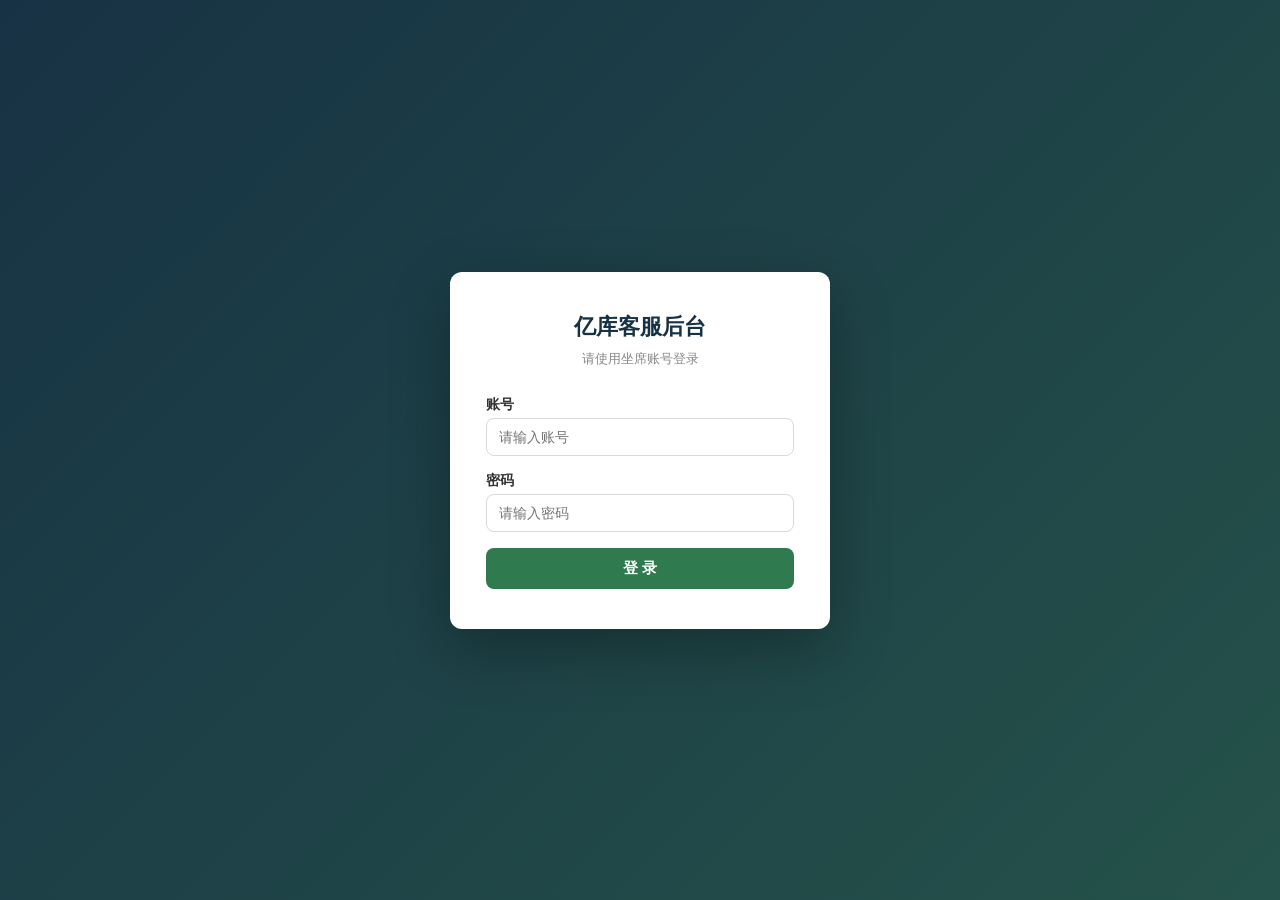
<file: guanwang/agent.html>
<!DOCTYPE html>
<html lang="zh-CN">
<head>
<meta charset="UTF-8">
<meta name="viewport" content="width=device-width, initial-scale=1.0">
<title>亿库客服坐席后台</title>
<style>
*{margin:0;padding:0;box-sizing:border-box}
body{font-family:-apple-system,BlinkMacSystemFont,"PingFang SC","Microsoft YaHei",sans-serif;background:#f0f2f5;color:#1a1a1a}

/* 登录页 */
.login-wrap{display:flex;justify-content:center;align-items:center;min-height:100vh;background:linear-gradient(135deg,#173244,#25524a)}
.login-card{background:#fff;border-radius:12px;padding:40px 36px;width:380px;box-shadow:0 20px 60px rgba(0,0,0,0.3)}
.login-card h1{font-size:22px;text-align:center;margin-bottom:8px;color:#173244}
.login-card p{text-align:center;color:#888;font-size:13px;margin-bottom:28px}
.login-card label{display:block;font-size:14px;font-weight:600;margin-bottom:4px;color:#333}
.login-card input{width:100%;padding:10px 12px;border:1px solid #d9d9d9;border-radius:8px;font-size:14px;margin-bottom:16px;outline:none}
.login-card input:focus{border-color:#2f7a4f}
.login-card button{width:100%;padding:11px;border:none;border-radius:8px;background:#2f7a4f;color:#fff;font-size:15px;font-weight:600;cursor:pointer}
.login-card button:hover{background:#1d5f3b}
.login-error{color:#e74c3c;font-size:13px;text-align:center;margin-top:10px;display:none}

/* 主界面 */
.app-wrap{display:flex;height:100vh;display:none}
.sidebar{width:280px;background:#fff;border-right:1px solid #e8e8e8;display:flex;flex-direction:column;flex-shrink:0}
.sidebar-head{padding:14px 16px;border-bottom:1px solid #e8e8e8;font-size:14px;font-weight:700;color:#173244;display:flex;justify-content:space-between;align-items:center}
.sidebar-tabs{display:flex;border-bottom:1px solid #e8e8e8}
.sidebar-tab{flex:1;padding:10px 0;text-align:center;font-size:13px;cursor:pointer;border-bottom:2px solid transparent;color:#888;background:none}
.sidebar-tab.active{border-bottom-color:#2f7a4f;color:#2f7a4f;font-weight:600}
.sidebar-tab .badge{background:#e74c3c;color:#fff;border-radius:10px;padding:1px 7px;font-size:11px;margin-left:4px}
.sidebar-list{flex:1;overflow-y:auto}
.sidebar-item{padding:12px 16px;border-bottom:1px solid #f5f5f5;cursor:pointer;display:flex;align-items:center;gap:8px}
.sidebar-item:hover{background:#f9fafb}
.sidebar-item.active{background:#eef4ef;border-left:3px solid #2f7a4f}
.sidebar-item .name{font-size:14px;font-weight:600;display:flex;align-items:center;gap:6px}
.sidebar-item .name .reg-badge{font-size:10px;background:#e8f5e9;color:#2f7a4f;padding:1px 6px;border-radius:8px}
.sidebar-item .preview{font-size:12px;color:#999;margin-top:3px}
.sidebar-item .meta{font-size:11px;color:#bbb;margin-top:2px;display:flex;gap:12px}
.sidebar-foot{padding:12px 16px;border-top:1px solid #e8e8e8;display:flex;justify-content:space-between;align-items:center;font-size:13px;color:#666}
.sidebar-foot button{padding:4px 12px;border:1px solid #d9d9d9;border-radius:6px;background:#fff;cursor:pointer;font-size:12px}
.sidebar-foot button:hover{background:#f5f5f5}
.sidebar-foot .dot{width:8px;height:8px;border-radius:50%;display:inline-block;margin-right:4px}
.sidebar-foot .dot.online{background:#2f7a4f}
.sidebar-foot .dot.offline{background:#e74c3c}

/* 接管队列条目 */
.handoff-item{padding:12px 16px;border-bottom:1px solid #f5f5f5;cursor:pointer;border-left:3px solid #e74c3c}
.handoff-item:hover{background:#fff5f5}
.handoff-item .h-reason{font-size:13px;font-weight:600;color:#c0392b}
.handoff-item .h-user{font-size:12px;color:#666;margin-top:2px}
.handoff-item .h-time{font-size:11px;color:#bbb;margin-top:2px}
.handoff-item .h-join-btn{padding:4px 14px;border:none;border-radius:4px;background:#e74c3c;color:#fff;font-size:12px;cursor:pointer;margin-top:6px}
.handoff-item .h-join-btn:hover{background:#c0392b}

/* 聊天区域 */
.main-area{flex:1;display:flex;flex-direction:column}
.main-empty{flex:1;display:flex;align-items:center;justify-content:center;color:#bbb;font-size:15px;text-align:center;padding:40px}
.main-chat{flex:1;display:flex;flex-direction:column;display:none}
.chat-header{padding:12px 16px;background:#fff;border-bottom:1px solid #e8e8e8;display:flex;justify-content:space-between;align-items:center}
.chat-header .title{font-size:14px;font-weight:600}
.chat-header .actions{display:flex;gap:6px}
.chat-header .actions button{padding:4px 12px;border:1px solid #d9d9d9;border-radius:6px;background:#fff;font-size:12px;cursor:pointer}
.chat-header .actions button.primary{background:#2f7a4f;color:#fff;border-color:#2f7a4f}
.chat-header .actions button.danger{background:#e74c3c;color:#fff;border-color:#e74c3c}
.chat-msgs{flex:1;overflow-y:auto;padding:12px 16px;background:#f6f8f7}
.chat-msg{margin-bottom:12px}
.chat-msg>div{display:inline-block;max-width:80%}
.chat-msg.user{text-align:right}
.chat-msg.user>div{text-align:left}
.chat-msg.system{text-align:center}
.chat-msg .time{font-size:11px;color:#999;margin-bottom:2px}
.chat-msg .bubble{display:inline-block;padding:10px 14px;border-radius:12px;font-size:14px;line-height:1.6;word-break:break-word}
.chat-msg.user .bubble{background:#2f7a4f;color:#fff}
.chat-msg.agent .bubble{background:#fff;border:1px solid #2f7a4f;color:#1a4e33}
.chat-msg.ai .bubble{background:#fff;border:1px solid #eee}
.chat-msg.system .bubble{background:none;color:#bbb;font-size:12px;padding:4px}
.chat-input-area{padding:12px 16px;background:#fff;border-top:1px solid #e8e8e8;display:flex;gap:8px;align-items:center}
.chat-input-area input{flex:1;padding:10px 14px;border:1px solid #d9d9d9;border-radius:8px;font-size:14px;outline:none}
.chat-input-area input:focus{border-color:#2f7a4f}
.chat-input-area button{padding:10px 18px;border:none;border-radius:8px;background:#2f7a4f;color:#fff;font-size:14px;font-weight:600;cursor:pointer}
.chat-input-area button:hover{background:#1d5f3b}
.emoji-panel{position:absolute;bottom:60px;right:16px;background:#fff;border:1px solid #e0e0e0;border-radius:12px;padding:8px;box-shadow:0 8px 24px rgba(0,0,0,0.12);z-index:100;width:320px;max-height:260px;overflow-y:auto;display:none}
.emoji-grid{display:grid;grid-template-columns:repeat(10,1fr);gap:4px}
.emoji-grid span{cursor:pointer;font-size:18px;padding:4px;text-align:center;border-radius:4px}
.emoji-grid span:hover{background:#f0f0f0}

/* 通知 */
.notify-toast{position:fixed;top:16px;right:16px;background:#2f7a4f;color:#fff;padding:12px 20px;border-radius:8px;font-size:14px;z-index:999;display:none;box-shadow:0 8px 24px rgba(0,0,0,0.2)}
</style>
</head>
<body>

<!-- 登录 -->
<div class="login-wrap" id="loginPage">
  <div class="login-card">
    <h1>亿库客服后台</h1>
    <p>请使用坐席账号登录</p>
    <label>账号</label>
    <input id="loginUsername" type="text" placeholder="请输入账号" autocomplete="username">
    <label>密码</label>
    <input id="loginPassword" type="password" placeholder="请输入密码" autocomplete="current-password" onkeydown="if(event.key==='Enter')doLogin()">
    <button onclick="doLogin()">登 录</button>
    <div class="login-error" id="loginError">账号或密码错误</div>
  </div>
</div>

<!-- 主界面 -->
<div class="app-wrap" id="appPage">
  <div class="sidebar">
    <div class="sidebar-tabs">
      <button class="sidebar-tab active" onclick="switchTab('chat')">会话</button>
      <button class="sidebar-tab" onclick="switchTab('handoff')" id="handoffTab">待接入<span class="badge" id="handoffBadge" style="display:none">0</span></button>
    </div>
    <div class="sidebar-list" id="sidebarList"></div>
    <div class="sidebar-foot">
      <span><span class="dot online"></span><span id="agentName">管理员</span></span>
      <button onclick="doLogout()">退出</button>
    </div>
  </div>

  <div class="main-area">
    <div class="main-empty" id="mainEmpty">👈 选择会话或待接入工单</div>
    <div class="main-chat" id="mainChat">
      <div class="chat-header">
        <span class="title" id="chatTitle">会话</span>
        <span class="actions" id="chatActions"></span>
      </div>
      <div class="chat-msgs" id="chatMsgs"></div>
      <div class="chat-input-area" id="chatInputArea">
        <button onclick="toggleEmoji()" style="background:none;border:none;font-size:20px;cursor:pointer;flex-shrink:0">😊</button>
        <label id="agentImgBtn" title="发送图片" style="cursor:pointer;font-size:16px;flex-shrink:0;padding:2px 4px;border-radius:6px;border:1px solid transparent;background:none;line-height:1">+<input type="file" accept="image/*" style="display:none" id="agentImgInput"></label>
        <input id="chatInput" type="text" placeholder="输入回复..." onkeydown="if(event.key==='Enter')sendReply()">
        <button onclick="sendReply()">发送</button>
      </div>
    </div>
  </div>
</div>

<!-- emoji -->
<div class="emoji-panel" id="emojiPanel"><div class="emoji-grid" id="emojiGrid"></div></div>
<div class="notify-toast" id="notifyToast"></div>

<script>
var TOKEN='', AGENT_NAME='', currentTab='chat', currentHandoff='', currentConvId='';
var selectedImage=null, selectedImageName='';
var EMOJIS=['😀','😃','😄','😁','😅','😂','🤣','😊','😇','🙂','😉','😌','😍','🥰','😘','😋','😛','😝','🤪','😎','🤩','🥳','👍','👎','👏','🙌','💪','🤝','👌','✌️','❤️','🧡','💛','💚','💙','💜','🖤','🤍','💔','🔥','⭐','🌟','✨','💫','🎉','🎊','🎈','🎂','🎁','🏆','✅','❌','❓','❗','⚠️','💯','🔴','🟢','🔵','🙏','🤔','😷','🤒','💊','🏠','🏢','🏥','🏨','📞','📱','💻'];

// ====== Emoji ======
document.getElementById('emojiGrid').innerHTML = EMOJIS.map(function(e){return '<span onclick="insertEmoji(\''+e+'\')">'+e+'</span>'}).join('');

function toggleEmoji(){var p=document.getElementById('emojiPanel');p.style.display=p.style.display==='block'?'none':'block'}
function insertEmoji(e){var inp=document.getElementById('chatInput');var s=inp.selectionStart||inp.value.length;inp.value=inp.value.substring(0,s)+e+inp.value.substring(s);inp.selectionStart=inp.selectionEnd=s+e.length;inp.focus();document.getElementById('emojiPanel').style.display='none'}
document.addEventListener('click',function(ev){var p=document.getElementById('emojiPanel');if(p.style.display==='block'&&!p.contains(ev.target)&&ev.target.onclick!==toggleEmoji)p.style.display='none'});

// ====== 图片上传 ======
document.getElementById('agentImgInput').addEventListener('change',function(){
  var f=this.files[0];if(!f)return;
  if(!['image/png','image/jpeg','image/webp'].includes(f.type)){alert('仅支持 PNG/JPG/WebP');return}
  if(f.size>10*1024*1024){alert('图片不能超过10MB');return}
  var r=new FileReader();
  r.onload=function(){selectedImage=r.result;selectedImageName=f.name;
    var btn=document.getElementById('agentImgBtn');btn.style.background='#e8f5e9';btn.style.borderColor='#2f7a4f'}
  r.readAsDataURL(f);
});

// ====== 通知 ======
function notify(msg){var t=document.getElementById('notifyToast');t.textContent=msg;t.style.display='block';setTimeout(function(){t.style.display='none'},4000)}

// ====== 登录 ======
async function doLogin(){
  var u=document.getElementById('loginUsername').value.trim(),p=document.getElementById('loginPassword').value.trim();
  if(!u||!p)return;
  try{
    var r=await fetch('/api/agent/login',{method:'POST',headers:{'Content-Type':'application/json'},body:JSON.stringify({username:u,password:p})});
    var d=await r.json();
    if(d.ok){TOKEN=d.token;AGENT_NAME=d.name;localStorage.setItem('agent_token',TOKEN);localStorage.setItem('agent_name',AGENT_NAME);showApp()}else{alert('登录失败：'+(d.message||'账号或密码错误'))}
  }catch(e){alert('网络错误')}
}

function showApp(){document.getElementById('loginPage').style.display='none';document.getElementById('appPage').style.display='flex';document.getElementById('agentName').textContent=AGENT_NAME;switchTab('chat')}
function doLogout(){localStorage.removeItem('agent_token');localStorage.removeItem('agent_name');TOKEN='';AGENT_NAME='';document.getElementById('loginPage').style.display='flex';document.getElementById('appPage').style.display='none'}

// 自动登录
(function(){
  var t=localStorage.getItem('agent_token'),n=localStorage.getItem('agent_name');
  if(t&&n){fetch('/api/agent/me',{headers:{'Authorization':'Bearer '+t}}).then(function(r){return r.json()}).then(function(d){if(d.ok){TOKEN=t;AGENT_NAME=n;showApp()}else{localStorage.removeItem('agent_token');localStorage.removeItem('agent_name')}}).catch(function(){})}
})();

// ====== Tab切换 ======
function switchTab(tab){
  currentTab=tab;
  document.querySelectorAll('.sidebar-tab').forEach(function(el){el.classList.toggle('active',el.textContent.includes(tab==='chat'?'会话':'待接入'))});
  document.getElementById('mainChat').style.display='none';document.getElementById('mainEmpty').style.display='flex';
  currentHandoff='';
  if(tab==='chat')loadConversations();else loadHandoffQueue();
}

// ====== 会话列表 ======
async function loadConversations(){
  if(currentTab!=='chat')return;
  try{
    var r=await fetch('/api/agent/conversations',{headers:{'Authorization':'Bearer '+TOKEN}});
    if(r.status===401){doLogout();return}
    var d=await r.json();
    if(d.ok)renderChatSidebar(d.conversations||[]);
  }catch(e){}
  setTimeout(loadConversations,5000);
}

function renderChatSidebar(convs){
  var h='';
  convs.forEach(function(c){
    var rawId=c.userId||'unknown';
    var name;
    if(rawId.indexOf('anon')===0){name='匿名-'+rawId.replace(/^anon-?/,'').substring(0,8)}
    else if(rawId.indexOf('@')>0){name=rawId.split('@')[0]}
    else{name=rawId.length>12?rawId.substring(0,10)+'..':rawId}
    var regTag=c.isRegistered?'<span class="reg-badge">已注册</span>':'';
    var roleTag=c.lastRole==='user'?'💬':'🤖';
    h+='<div class="sidebar-item"><div onclick="viewConversation(\''+c.id+'\',\''+name+'\')" style="flex:1;cursor:pointer"><div class="name">'+roleTag+' '+name+' '+regTag+'</div><div class="preview">'+(c.preview||'')+'</div><div class="meta"><span>'+c.messageCount+'条</span></div></div><button class="h-join-btn" style="background:#2f7a4f;margin-top:0;flex-shrink:0" onclick="event.stopPropagation();agentJoinConversation(\''+c.id+'\',\''+name+'\')">接入</button></div>';
  });
  if(!h)h='<div style="text-align:center;color:#bbb;padding:40px;font-size:13px">暂无活跃会话</div>';
  document.getElementById('sidebarList').innerHTML=h;
}

async function viewConversation(id,name){
  currentConvId=id;
  document.getElementById('mainEmpty').style.display='none';document.getElementById('mainChat').style.display='flex';
  document.getElementById('chatTitle').textContent='会话：'+name;
  document.getElementById('chatActions').innerHTML='<button class="primary" onclick="agentJoinConversation(\''+id+'\',\''+name+'\')">接入</button>';
  document.getElementById('chatInputArea').style.display='none';
  try{
    var r=await fetch('/api/agent/conversation-messages?key='+encodeURIComponent(id),{headers:{'Authorization':'Bearer '+TOKEN}});
    var d=await r.json();
    if(d.ok)renderMessages(d.messages||[]);
  }catch(e){}
}

// ====== 人工接管队列 ======
async function loadHandoffQueue(){
  if(currentTab!=='handoff')return;
  try{
    var r=await fetch('/api/agent/handoff-queue',{headers:{'Authorization':'Bearer '+TOKEN}});
    if(r.status===401){doLogout();return}
    var d=await r.json();
    if(d.ok)renderHandoffSidebar(d.queue||[],d.isWorkHours);
    // 更新在线状态
    var dot=document.querySelector('.sidebar-foot .dot');
    if(dot){dot.className='dot '+(d.isWorkHours?'online':'offline');dot.title=d.isWorkHours?'工作时间':'非工作时间'}
  }catch(e){}
  setTimeout(loadHandoffQueue,3000);
}

function renderHandoffSidebar(queue,isWork){
  var badge=document.getElementById('handoffBadge');
  var pending=queue.filter(function(q){return q.status==='pending'}).length;
  if(pending>0){badge.style.display='inline';badge.textContent=pending}else{badge.style.display='none'}
  var h='';
  if(!isWork)h+='<div style="text-align:center;color:#e74c3c;padding:12px;font-size:12px;background:#fff5f5">⏰ 非工作时间，客户转人工会提示等待</div>';
  queue.forEach(function(q){
    var isPending=q.status==='pending';
    h+='<div class="handoff-item"><div class="h-reason">'+q.reason+'</div><div class="h-user">'+q.userId+'</div><div class="h-time">'+q.messageCount+'条消息 | '+(q.agent||'等待接入')+'</div>';
    if(isPending)h+='<button class="h-join-btn" onclick="joinHandoff(\''+q.id+'\')">接入</button>';
    else if(q.status==='active')h+='<button class="h-join-btn" style="background:#2f7a4f" onclick="openActiveHandoff(\''+q.id+'\')">查看</button>';
    h+='</div>';
  });
  if(!h)h='<div style="text-align:center;color:#bbb;padding:40px;font-size:13px">暂无待接入工单</div>';
  document.getElementById('sidebarList').innerHTML=h;
}

// 坐席接入
async function joinHandoff(hid){
  try{
    var r=await fetch('/api/agent/join',{method:'POST',headers:{'Content-Type':'application/json','Authorization':'Bearer '+TOKEN},body:JSON.stringify({handoffId:hid})});
    var d=await r.json();
    if(d.ok){currentHandoff=hid;showHandoffChat(hid,d.messages||[]);notify('已接入工单 '+hid)}
  }catch(e){alert('接入失败')}
}

async function openActiveHandoff(hid){
  currentHandoff=hid;
  try{
    var r=await fetch('/api/ai/handoff-status?id='+hid,{headers:{'Authorization':'Bearer '+TOKEN}});
    var d=await r.json();
    if(d.ok)showHandoffChat(hid,d.messages||[]);
  }catch(e){}
}

function showHandoffChat(hid,msgs){
  document.getElementById('mainEmpty').style.display='none';document.getElementById('mainChat').style.display='flex';
  document.getElementById('chatTitle').textContent='工单 '+hid;
  document.getElementById('chatActions').innerHTML='<button class="danger" onclick="finishHandoff(\''+hid+'\')">结束</button>';
  document.getElementById('chatInputArea').style.display='flex';
  renderMessages(msgs);
}

// 坐席主动接入会话
async function agentJoinConversation(convId, name){
  if(!confirm('确认接入会话 '+name+'？'))return;
  try{
    // 先获取聊天历史
    var historyMsgs=[];
    try{
      var hr=await fetch('/api/agent/conversation-messages?key='+encodeURIComponent(convId),{headers:{'Authorization':'Bearer '+TOKEN}});
      var hd=await hr.json();
      if(hd.ok&&hd.messages)historyMsgs=hd.messages;
    }catch(e){}
    // 创建工单并带历史
    var r=await fetch('/api/agent/join-conversation',{method:'POST',headers:{'Content-Type':'application/json','Authorization':'Bearer '+TOKEN},body:JSON.stringify({conversationId:convId,history:historyMsgs})});
    var d=await r.json();
    if(d.ok){
      currentHandoff=d.handoffId;
      document.getElementById('chatTitle').textContent='工单 '+d.handoffId;
      document.getElementById('chatActions').innerHTML='<button class="danger" onclick="finishHandoff(\''+d.handoffId+'\')">结束</button>';
      document.getElementById('chatInputArea').style.display='flex';
      if(d.messages)renderMessages(d.messages);
      notify('已接入，可回复客户');
    }else{alert('接入失败：'+(d.message||'未知错误'))}
  }catch(e){alert('网络错误')}
}

async function finishHandoff(hid){
  if(!confirm('确认结束此工单？'))return;
  try{
    await fetch('/api/agent/finish',{method:'POST',headers:{'Content-Type':'application/json','Authorization':'Bearer '+TOKEN},body:JSON.stringify({handoffId:hid})});
    document.getElementById('mainChat').style.display='none';document.getElementById('mainEmpty').style.display='flex';
    document.getElementById('chatInputArea').style.display='none';
    currentHandoff='';notify('工单已结束');loadHandoffQueue();
  }catch(e){}
}

// ====== 发送回复 ======
async function sendReply(){
  var inp=document.getElementById('chatInput'),text=inp.value.trim();
  if((!text&&!selectedImage)||!currentHandoff)return;
  try{
    await fetch('/api/agent/reply',{method:'POST',headers:{'Content-Type':'application/json','Authorization':'Bearer '+TOKEN},body:JSON.stringify({handoffId:currentHandoff,text:text,imageDataUrl:selectedImage||undefined,imageName:selectedImageName||undefined})});
    inp.value='';
    selectedImage=null;selectedImageName='';
    var btn=document.getElementById('agentImgBtn');btn.style.background='';btn.style.borderColor='';
    // 刷新消息
    var r=await fetch('/api/ai/handoff-status?id='+currentHandoff,{headers:{'Authorization':'Bearer '+TOKEN}});
    var d=await r.json();
    if(d.ok)renderMessages(d.messages||[]);
  }catch(e){}
}

// ====== 消息渲染 ======
function renderMessages(msgs){
  var h='';
  msgs.forEach(function(m){
    var cls=m.role==='user'?'user':(m.role==='agent'?'agent':(m.role==='system'?'system':'ai'));
    var name=m.role==='user'?'用户':(m.role==='agent'?'坐席':(m.role==='system'?'系统':'AI'));
    h+='<div class="chat-msg '+cls+'"><div><div class="time">'+name+(m.time?' '+m.time:'')+'</div>';
    if(m.imageUrl)h+='<img src="'+escapeHtml(m.imageUrl)+'" style="max-width:200px;max-height:200px;border-radius:10px;display:block;margin-bottom:6px">';
    if(m.text)h+='<div class="bubble">'+escapeHtml(m.text)+'</div>';
    h+='</div></div>';
  });
  var el=document.getElementById('chatMsgs');el.innerHTML=h;el.scrollTop=el.scrollHeight;
}

function escapeHtml(t){var d=document.createElement('div');d.textContent=t||'';return d.innerHTML}

// ====== 浏览器通知 ======
if(Notification&&Notification.permission!=='denied')Notification.requestPermission();
setInterval(function(){
  if(currentTab!=='handoff'||!TOKEN)return;
  fetch('/api/agent/handoff-queue',{headers:{'Authorization':'Bearer '+TOKEN}}).then(function(r){return r.json()}).then(function(d){
    if(!d.ok)return;
    var pending=d.queue.filter(function(q){return q.status==='pending'}).length;
    if(pending>0&&Notification.permission==='granted')new Notification('新客户等待接入',{body:pending+'位客户请求人工客服',icon:'/assets/mvp2/yiku-logo.svg'});
  }).catch(function(){});
},15000);
</script>
</body>
</html>
</file>
